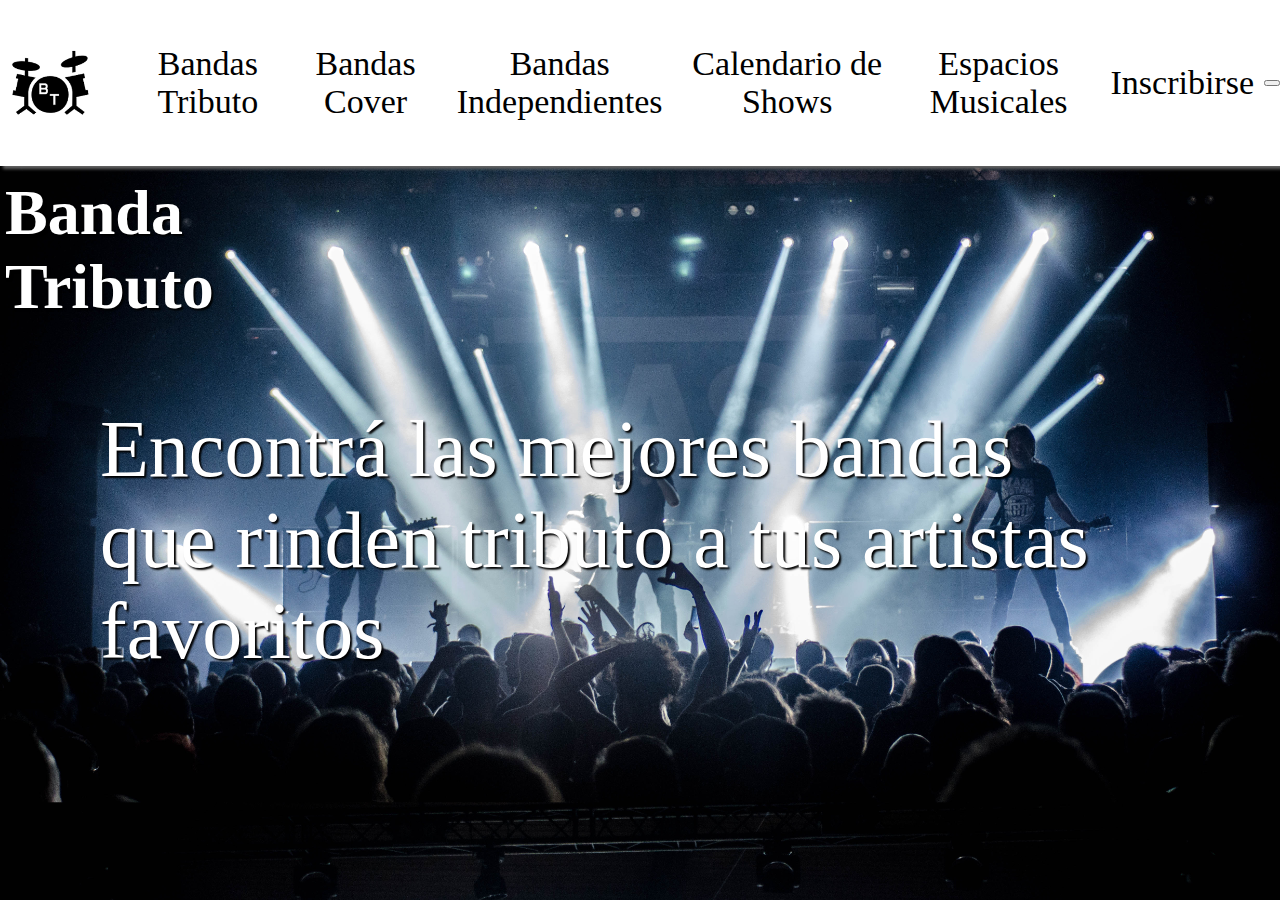
<file: index.html>
<!DOCTYPE html>
<html lang="en">
<head>
    <title>Banda tributo</title>
    <meta charset="UTF-8">
    <meta name="viewport" content="width=device-width, initial-scale=1.0">
    <title>Document</title>
    <link rel="stylesheet" href="Styles/styles.css">
    <link rel="shortcut icon" href="Imagenes/BTicon.png">
</head>
<body>

    <header>
        <a href="index.html"><img src="Imagenes/BT_header.png" class="Home_Icon"></a>
        
        <nav id="navbar">
            <a class="a_nav" href="Pages/bandas_tributo.html">Bandas Tributo</a>
            <a class="a_nav" href="Pages/bandas_covers.html">Bandas Cover</a>
            <a class="a_nav" href="Pages/bandas_independientes.html">Bandas Independientes</a>
            <a class="a_nav" href="Pages/calendario_shows.html">Calendario de Shows</a>
            <a class="a_nav" href="Pages/espacios_musicales.html">Espacios Musicales</a>
            <a class="a_nav" href="Pages/tengo_una_banda.html">Inscribirse</a>
        </nav>
        
        <button id="NavButton">
            <div id="line1"></div>
            <div id="line2"></div>
            <div id="line3"></div>
        </button>
    </header>

    
    <h1 class="title">
        Banda<br>Tributo
    </h1>

    <p class="Presentation">
        Encontrá las mejores bandas<br>que rinden tributo a tus artistas favoritos
    </p>

    <script src="main.js"></script>
</body>
</html>
</file>
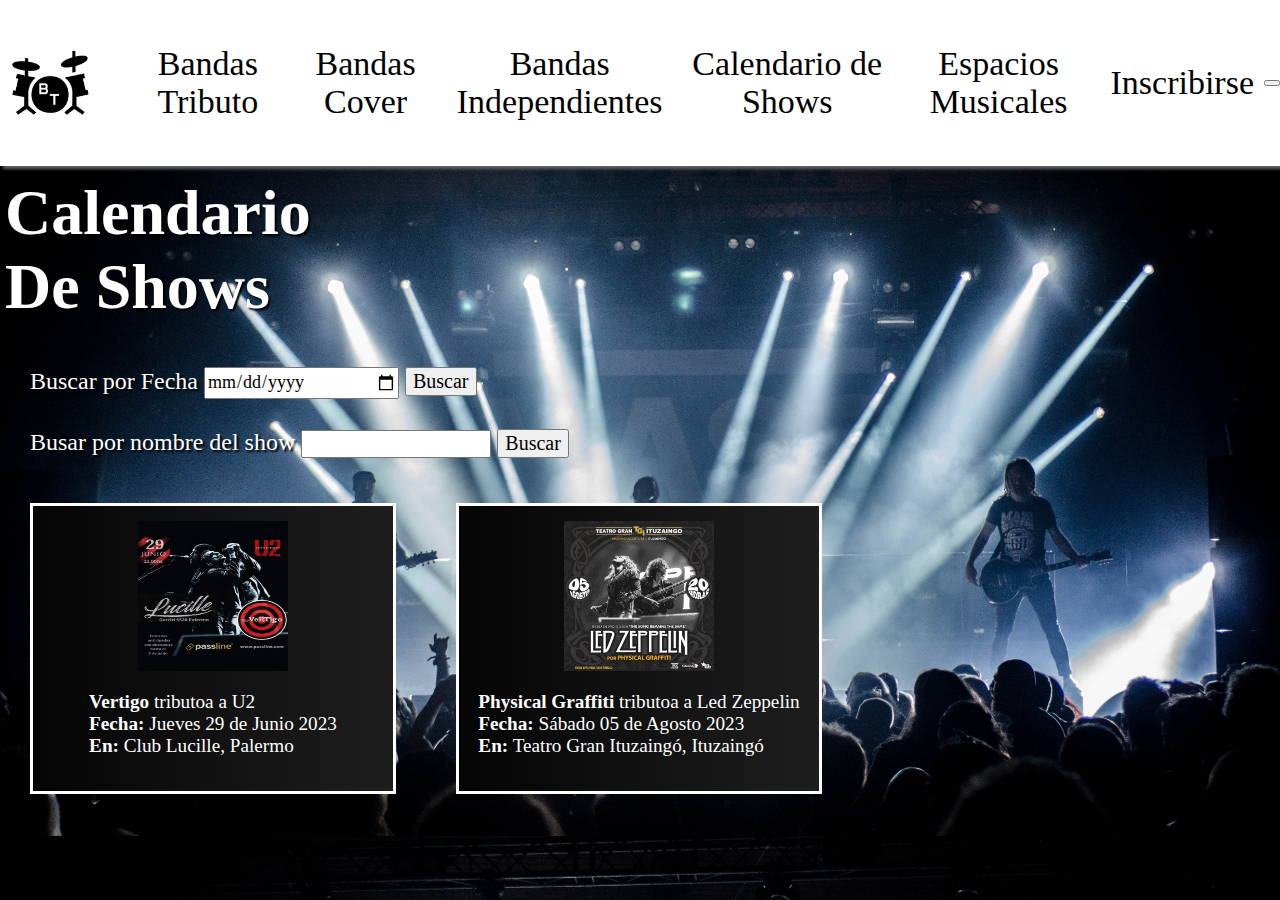
<file: Pages/calendario_shows.html>
<!DOCTYPE html>
<html lang="en">
<head>
    <title>Banda tributo</title>
    <meta charset="UTF-8">
    <meta name="viewport" content="width=device-width, initial-scale=1.0">
    <title>Document</title>
    <link rel="stylesheet" href="../Styles/styles.css">
    <link rel="shortcut icon" href="../Imagenes/BTicon.png">
</head>
<body>

    <header>
        <a href="../index.html"><img src="../Imagenes/BT_header.png" class="Home_Icon"></a>
        
        <nav id="navbar">
            <a class="a_nav" href="bandas_tributo.html">Bandas Tributo</a>
            <a class="a_nav" href="bandas_covers.html">Bandas Cover</a>
            <a class="a_nav" href="bandas_independientes.html">Bandas Independientes</a>
            <a class="a_nav" href="calendario_shows.html">Calendario de Shows</a>
            <a class="a_nav" href="espacios_musicales.html">Espacios Musicales</a>
            <a class="a_nav" href="tengo_una_banda.html">Inscribirse</a>
        </nav>
        
        <button id="NavButton">
            <div id="line1"></div>
            <div id="line2"></div>
            <div id="line3"></div>
        </button>
    </header>

<h1 class="title">Calendario<br>De Shows</h1>

<div class="Calendar">
    <label class="search_description">Buscar por Fecha</label>
    <input type="date" value="today" class="text_input"> <button>Buscar</button>
</div>

<div class="Search">
    <label for="site-search" class="search_description">Busar por nombre del show</label>
    <input type="search" id="buscador" class="text_input">
    <button>Buscar</button>
</div>

<div class="flex_shows">
    <div class="show_box">
        <img src="../Imagenes/Bands/show_vertigo.jpg" class="band_img" alt="Logo de Show Vertigo en Club Lucille">
        <p>
        <strong>Vertigo</strong> tributoa a U2<br><strong>Fecha:</strong> Jueves 29 de Junio 2023<br><strong>En:</strong> Club Lucille, Palermo
        </p>
    </div>

    <div class="show_box">
        <img src="../Imagenes/Bands/Physical_tributo_show.jpg" class="band_img" alt="Logo de Show Phisical Graffiti en Teatro Gran Ituzaingó">
        <p>
        <strong>Physical Graffiti</strong> tributoa a Led Zeppelin<br><strong>Fecha:</strong> Sábado 05 de Agosto 2023<br><strong>En:</strong> Teatro Gran Ituzaingó, Ituzaingó
        </p>
    </div>
</div>

<script src="../main.js"></script>

</body>
</file>
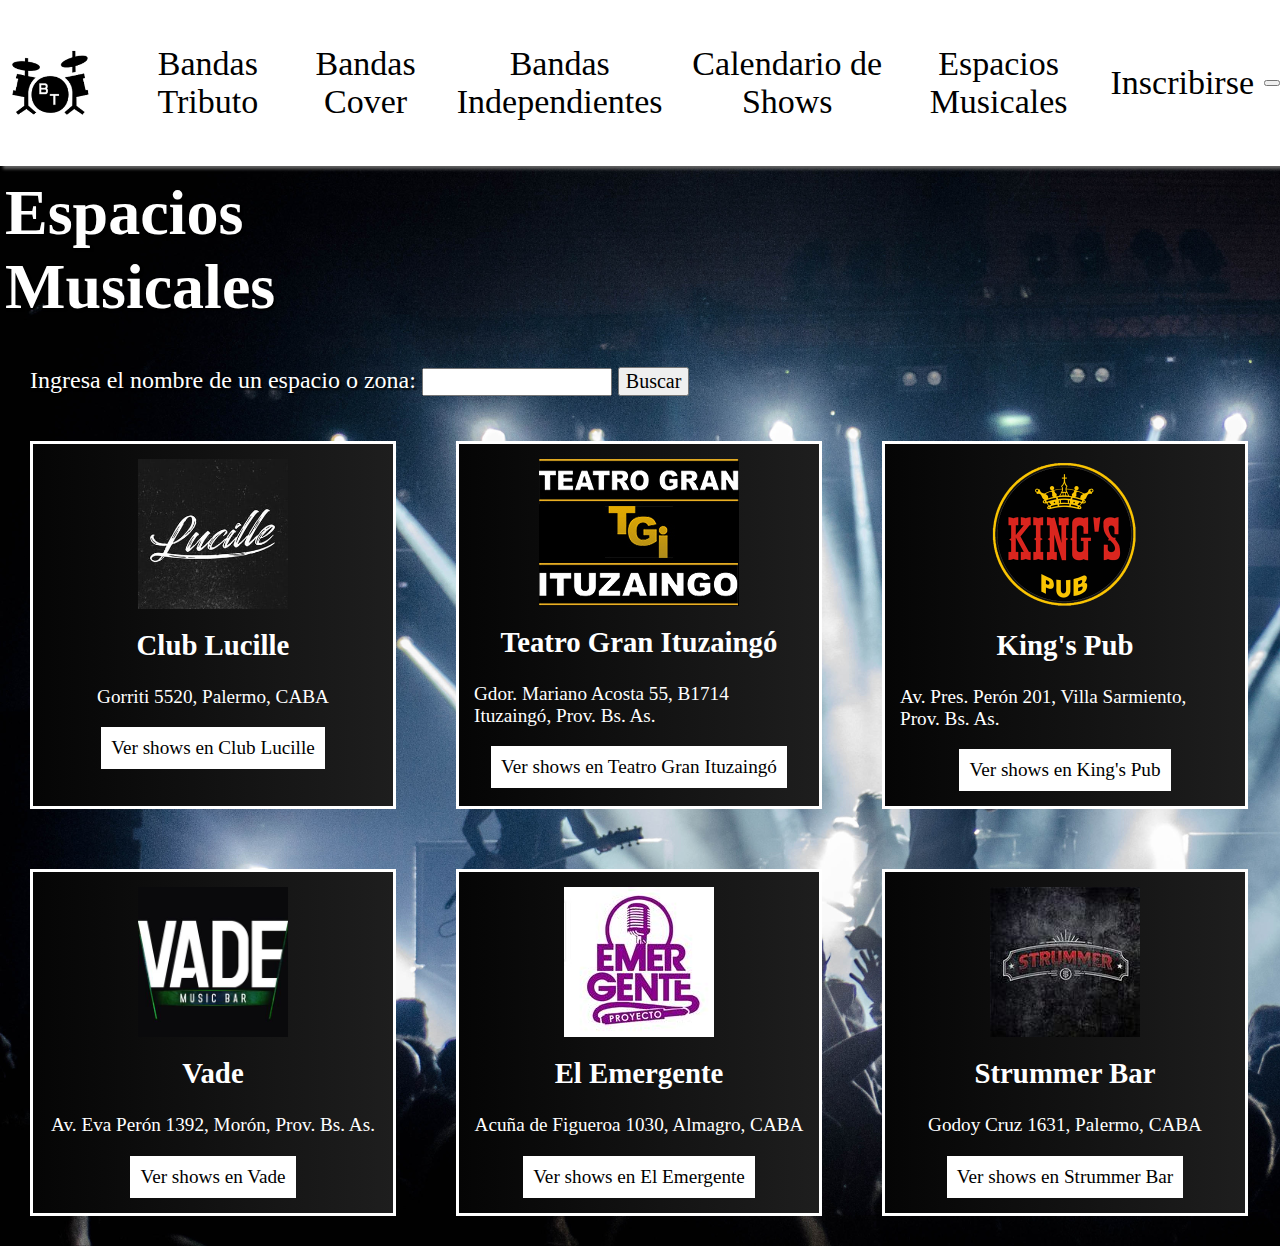
<file: Pages/espacios_musicales.html>
<!DOCTYPE html>
<html lang="en">
<head>
    <title>Banda tributo</title>
    <meta charset="UTF-8">
    <meta name="viewport" content="width=device-width, initial-scale=1.0">
    <title>Document</title>
    <link rel="stylesheet" href="../Styles/styles.css">
    <link rel="shortcut icon" href="../Imagenes/BTicon.png">
</head>
<body>
    
    <header>
        <a href="../index.html"><img src="../Imagenes/BT_header.png" class="Home_Icon"></a>
        
        <nav id="navbar">
            <a class="a_nav" href="bandas_tributo.html">Bandas Tributo</a>
            <a class="a_nav" href="bandas_covers.html">Bandas Cover</a>
            <a class="a_nav" href="bandas_independientes.html">Bandas Independientes</a>
            <a class="a_nav" href="calendario_shows.html">Calendario de Shows</a>
            <a class="a_nav" href="espacios_musicales.html">Espacios Musicales</a>
            <a class="a_nav" href="tengo_una_banda.html">Inscribirse</a>
        </nav>
        
        <button id="NavButton">
            <div id="line1"></div>
            <div id="line2"></div>
            <div id="line3"></div>
        </button>
    </header>

    <h1 class="title">Espacios<br>Musicales</h1>

    <div class="Search">
        <label for="site-search" class="search_description">Ingresa el nombre de un espacio o zona:</label>
        <input type="search" id="buscador" class="text_input">
        <button>Buscar</button>
    </div>
    
    <div class="flex_spaces">
        <div class="space_box">
            <img src="../Imagenes/Espacios_musicales/Lucille.jpg" class="band_img" alt="Logo de Club Lucille">
            <h2>
            Club Lucille
            </h2>
            <p>Gorriti 5520, Palermo, CABA</p>
            <a class="band_link" href="#">Ver shows en Club Lucille</a>
        </div>
    
        <div class="space_box">
            <img src="../Imagenes/Espacios_musicales/teatro_gran_ituzaingo.jpg" alt="Logo de Teatro Gran Ituzaingó">
            <h2>Teatro Gran Ituzaingó</h2>
            <p>Gdor. Mariano Acosta 55, B1714 Ituzaingó, Prov. Bs. As.</p>
            <a class="band_link" href="#">Ver shows en Teatro Gran Ituzaingó</a>
        </div>
    
        <div class="space_box">
            <img src="../Imagenes/Espacios_musicales/KING.png" class="band_img" alt="Logo de King's Pub">
            <h2>King's Pub</h2>
            <p>Av. Pres. Perón 201, Villa Sarmiento, Prov. Bs. As.</p>
            <a class="band_link" href="#">Ver shows en King's Pub</a>
        </div>
    
        <div class="space_box">
          <img src="../Imagenes/Espacios_musicales/vade.jpg" class="band_img" alt="Logo de Vade">
          <h2>Vade</h2>
          <p>Av. Eva Perón 1392, Morón, Prov. Bs. As.</p>
          <a class="band_link" href="#">Ver shows en Vade</a>
      </div>
    
      <div class="space_box">
        <img src="../Imagenes/Espacios_musicales/el_emergente.jpg" class="band_img" alt="Logo de El Emergente">
        <h2>El Emergente</h2>
        <p>Acuña de Figueroa 1030, Almagro, CABA</p>
        <a class="band_link" href="#">Ver shows en El Emergente</a>
    </div>

    <div class="space_box">
        <img src="../Imagenes/Espacios_musicales/strummer_bar.jpg" class="band_img" alt="Logo de Strummer Bar">
        <h2>Strummer Bar</h2>
        <p>Godoy Cruz 1631, Palermo, CABA</p>
        <a class="band_link" href="#">Ver shows en Strummer Bar</a>
    </div>

    <script src="../main.js"></script>

</body>
</file>
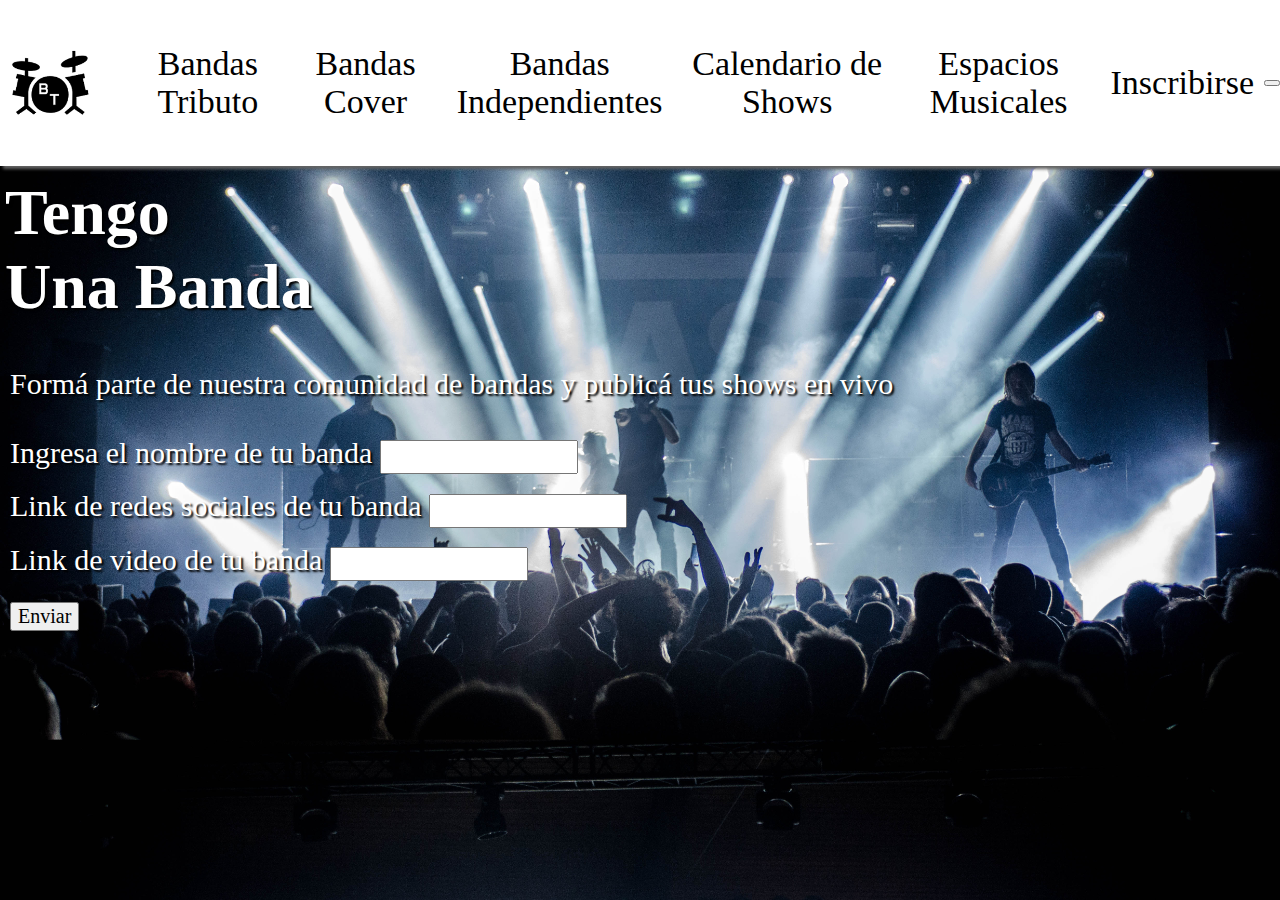
<file: Pages/tengo_una_banda.html>
<!DOCTYPE html>
<html lang="en">
<head>
    <title>Banda tributo</title>
    <meta charset="UTF-8">
    <meta name="viewport" content="width=device-width, initial-scale=1.0">
    <title>Document</title>
    <link rel="stylesheet" href="../Styles/styles.css">
    <link rel="shortcut icon" href="../Imagenes/BTicon.png">
</head>

<body>

    <header>
        <a href="../index.html"><img src="../Imagenes/BT_header.png" class="Home_Icon"></a>
        
        <nav id="navbar">
            <a class="a_nav" href="bandas_tributo.html">Bandas Tributo</a>
            <a class="a_nav" href="bandas_covers.html">Bandas Cover</a>
            <a class="a_nav" href="bandas_independientes.html">Bandas Independientes</a>
            <a class="a_nav" href="calendario_shows.html">Calendario de Shows</a>
            <a class="a_nav" href="espacios_musicales.html">Espacios Musicales</a>
            <a class="a_nav" href="tengo_una_banda.html">Inscribirse</a>
        </nav>
        
        <button id="NavButton">
            <div id="line1"></div>
            <div id="line2"></div>
            <div id="line3"></div>
        </button>
    </header>
   
    <h1 class="title">Tengo<br>Una Banda</h1>

    <p class="subtitle">Formá parte de nuestra comunidad de bandas y publicá tus shows en vivo</p>
    
    <form class="formulario">
      <label for="nombre">Ingresa el nombre de tu banda</label>
      <input for="type name" class="text_input"></input>
      <br>
      <label for="Social media">Link de redes sociales de tu banda</label>
      <input for="type link" class="text_input"></input>
      <br>
      <label for="Content">Link de video de tu banda</label>
      <input for="type link" class="text_input"></input><br>
      <button class="enviar_button">Enviar</button>
    </form>

    <script src="../main.js"></script>

</body>
</file>
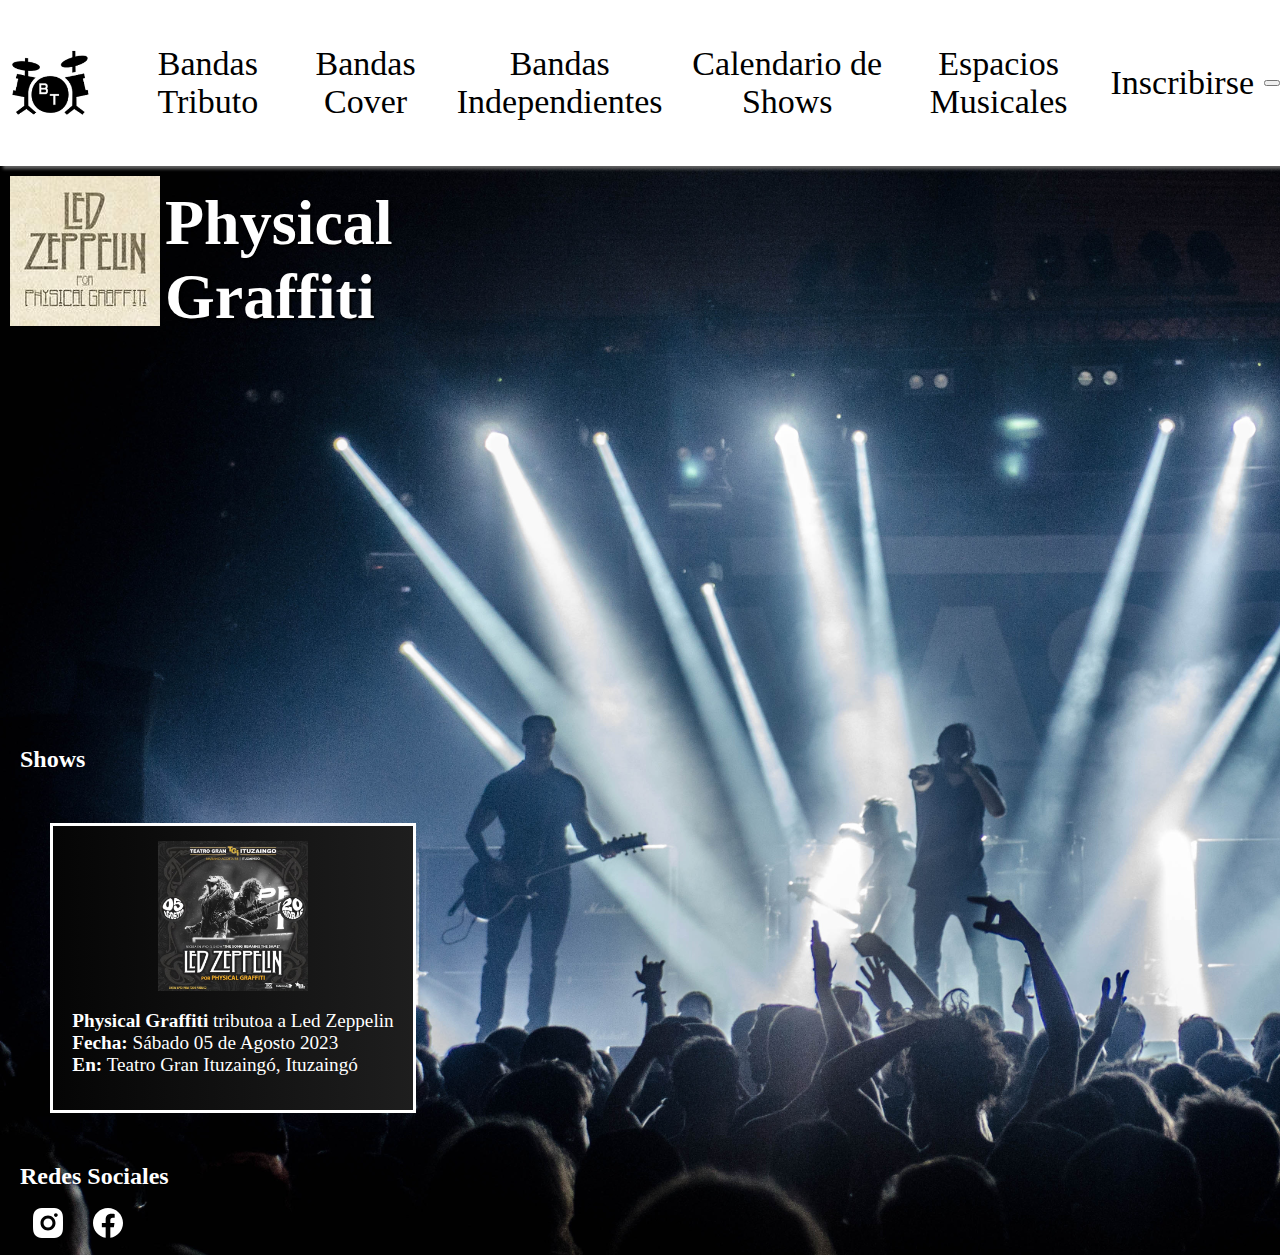
<file: Pages/bandas_tributo/physical_graffiti.html>
<!DOCTYPE html>
<html lang="es">
<head>
    <title>Banda Tributo</title>
    <meta charset="UTF-8">
    <meta name="viewport" content="width=device-width, initial-scale=1.0">
    <meta name="description" content="Las mejores bandas tributo de Argentina">
    <meta name="keywords" content="bandas tributo, banda tributo, banda homenaje, bandas homenaje, artistas tributo, tributo a bandas">
    <link rel="stylesheet" href="../../Styles/styles.css">
    <link rel="shortcut icon" href="../../Imagenes/BTicon.png">
</head>

<body>

  <header>
    <a href="../../index.html"><img src="../../Imagenes/BT_header.png" class="Home_Icon"></a>
    
    <nav id="navbar">
        <a class="a_nav" href="../bandas_tributo.html">Bandas Tributo</a>
        <a class="a_nav" href="../bandas_covers.html"><span>Bandas Cover</span></a>
        <a class="a_nav" href="../bandas_independientes.html">Bandas Independientes</a>
        <a class="a_nav" href="../calendario_shows.html">Calendario de Shows</a>
        <a class="a_nav" href="../espacios_musicales.html">Espacios Musicales</a>
        <a class="a_nav" href="../tengo_una_banda.html">Inscribirse</a>
      </nav>
        
      <button id="NavButton">
        <div id="line1"></div>
        <div id="line2"></div>
        <div id="line3"></div>
    </button>
</header>

  <div class="band_header">
    <img src="../../Imagenes/Bands/Physical_tributo.png" class="band_img" alt="Logo de Physical Graffiti">
    <h1 class="title">Physical<br>Graffiti</h1>
  </div>
      
  <div class="video_portada">
    <iframe width="560" height="315" src="https://www.youtube.com/embed/j_3PXLHcC5M?si=HVLBja3iNrwl1TTp" title="YouTube video player" frameborder="0" allow="accelerometer; autoplay; clipboard-write; encrypted-media; gyroscope; picture-in-picture; web-share" allowfullscreen class="YouTube"></iframe>
  </div>

  <div class="band_shows">
    <h2>Shows</h2>
    <div class="flex_shows">
      <div class="show_box">
        <img src="../../Imagenes/Bands/Physical_tributo_show.jpg" class="band_img" alt="Logo de Show Phisical Graffiti en Teatro Gran Ituzaingó">
        <p>
        <strong>Physical Graffiti</strong> tributoa a Led Zeppelin<br><strong>Fecha:</strong> Sábado 05 de Agosto 2023<br><strong>En:</strong> Teatro Gran Ituzaingó, Ituzaingó
        </p>
      </div>
    </div>    
  </div>
  
  <div class="redes_sociales">
    <h2>Redes Sociales</h2>
    <a href="https://www.instagram.com/physicaltributo" class="redes_link"><img src="../../Imagenes/icons/instagram-fill.svg"></a>
    <a href="https://www.instagram.com/physicaltributo" class="redes_link"><img src="../../Imagenes/icons/facebook-fill.svg"></a>
  </div>

  <script src="../../main.js"></script>
    
</body>
</file>
<file: Styles/styles.css>
@font-face {
  font-family: "Roboto";
  src: url(https://fonts.googleapis.com/css2?family=Roboto);
}

* {
  font-family: Roboto;
}

body {
  background-image: url("../Imagenes/home_img.jpg");
  background-size: cover;
  background-position: 0px;
  margin: 0;
}

header {
  display: flex;
  align-items: center;
  background-color: white;
  justify-content: space-around;
  box-shadow: 3px 3px 3px rgb(99, 99, 99);
  padding: -15px;
}

#navbar {
  display: flex;
  align-items: center;
  background-color: white;
  justify-content: space-around;
  font-size: 34px;
  flex-direction: row;
}

ul {
  list-style: none;
  font-size: 35px;
  padding: 0;
  font-family: Roboto;
  color: black;
  flex-direction: row;
  display: flex;
}

#menu_burger {
  display: none;
}

.a_nav {
  padding-top: 45px;
  padding-bottom: 45px;
}

.a_nav:hover {
  background: black;
  color: white;
}

a {
  text-align: center;
  display: block; 
  color: rgb(0, 0, 0);
  background-color: white;
  padding: 10px;
  text-decoration: none;
}

.Home_Icon {
  max-width: 75%;
  max-height: 75%;
}

.Presentation {
  font-family: Roboto;
  font-size: 80px;
  color: white;
  margin-left: 100px;
  text-shadow: 2px 2px 2px rgb(0, 0, 0);
}

.Search {
  font-size: 24px;
  color: white;
  margin-left: 30px;
}

.Calendar {
  font-size: 24px;
  color: white;
  margin-left: 30px;
  margin-bottom: 15px;
}

button {
  color: black;
  font-size: 20px;
}

h1 {
  font-family: Roboto;
  font-size: 64px;
  color: white;
  margin-top: 10px;
  margin-left: 5px;
}

.band_box, .space_box, .show_box {
  padding: 15px;
  margin: 30px;
  border: 3px solid rgb(255, 255, 255);
  color: white;
  height: auto;
  width: 330px;
  color: white;
  font-size: larger;
  background: linear-gradient(to left, rgb(30, 30, 30), rgb(5, 5, 5));
  place-items: center;
  position: relative;
}

.band_link:hover {
  background-color: black;
  color: white;
}

.flex_bands, .flex_shows, .flex_spaces {
  display: flex;
  flex-wrap: wrap;
}

form {
  font-size: 30px;
  color: white;
  justify-content: center;
  align-content: center;
  align-items: center;
  justify-items: center;
  place-content: center;
  place-items: center;
  margin-left: 30px;
}

img {
  display: flex;
  justify-content: center;
}

h2 {
  margin-top: 20px;
}

.subtitle {
  font-size: 30px;
  color: white;
  margin-left: 10px;
  text-shadow: 2px 2px 2px rgb(0, 0, 0);
  margin-top: 35px;
  margin-bottom: 35px;
}

.search_description {
  text-shadow: 2px 2px 2px rgb(0, 0, 0);
}

.band_img {
  width: 150px;
  height: 150px;
}

.Calendar {
  margin-left: 30px;
  margin-bottom: 15px;
}

.formulario {
  margin-left: 10px;
  margin-right: 10px;
  text-shadow: 2px 2px 2px rgb(0, 0, 0);
}

.text_input {
  margin-bottom: 15px;
  height: 28px;
  font-size: 18px;
  width: 190px;
  
}

.title {
  text-shadow: 2px 2px 2px rgb(0, 0, 0);
}

.video_portada {
  margin-left: 20px;
}

.favbutton {
  background-color: none;
  text-decoration: none;
  position: absolute;
  right: 15px;
}

#close_nav {
  align-self: flex-end;
  margin-top: 15px;
  margin-left: 50px;
}

#close_nav {
  display: none;
}

@media screen and (max-width: 480px) {
  .Presentation {
    font-size: 36px;
    margin-left: 25px;
  }
  .Search {
    margin-left: 5px;
  }
  .Calendar {
    margin-left: 5px;
  }
  .formulario {
    margin-left: 10px;
    margin-right: 10px;
  }
  .Search {
    margin-left: 10px;
    margin-right: 10px;
  }
  .enviar_button {
    margin-bottom: 10px;
    margin-left: 38%;
  }
  .text_input {
    max-width: 300px;
  }
  .title {
    font-size: 44px;
  }
}

@media screen and (max-width: 1200px) {
  #navbar {
    font-size: 28px;
  }

  .a_nav {
    padding-top: 30px;
    padding-bottom: 30px;
  }
}

@media screen and (max-width: 1000px) {
  .Home_Icon {
    align-items: flex-start;
  }

  #menu_burger {
    display: flex;
    margin-right: 2rem;
    background-color: white;
    border: none;
  }

  #navbar {
    font-size: 28px;
    position: absolute;
    flex-direction: column;
    visibility: hidden;
    opacity: 0;
    top: 7rem;
    right: 0;
    z-index: 1;
    margin-top: 0px;
    transition: all 0.8s ease 0s; 
  }



  #navbar.visible {
    opacity: 1;
    visibility: visible;
    
  }

  #close_nav {
    display: flex;
    margin-right: 2rem;
  }

  header {
    justify-content: space-between;
  }

  .a_nav {
    padding-top: 30px;
    padding-bottom: 30px;
  }

  body {
    background-image: url("../Imagenes/home_img.jpg");
    background-size: contain;
    background-position: 0px;
    margin: 0;
  }

  #NavButton {
    display: flex;
    flex-direction: column;
    width: 3rem;
    height: 3rem;
    border: 0;
    background: transparent;
    gap: 0.65rem;
    margin-right: 1rem;
    margin-top: 8px;
  }

  button > div {
    background: black;
    height: 3.7px;
    width: 100%;
    border-radius: 5px;
    transition: all 0.5s ease 0s;
    transform-origin: left;
  }

  
  .firstRotate {
    transform: rotate(45deg);
    width: 105%;

  }
  .secondNone {
    opacity: 0;
  }
  .thirdRotate {
    transform: rotate(-45deg);
    width: 105%;
  }
  
}

@media screen and (max-width: 425px) {
  .favbutton {
    background-color: none;
    text-decoration: none;
    position: absolute;
    margin-left: 250px;  
  }

  #navbar {
  font-size: 120%;
  }

}

@media screen and (max-width: 590px) {
  .YouTube {
  width: 350px;
  }

}

.band_header {
  display: flex;
  margin-left: 10px;
  margin-bottom: 30px;
  margin-top: 10px;
}

.redes_sociales {
  margin-left: 20px;
  color: white;
  background-color: none;
}

.redes_link {
  margin-top: -15px;
  background-color: transparent;
  display: inline-block;
}

.band_shows {
  margin-left: 20px;
  color: white;
  background-color: none;
}

.filtro {
  display: none;
}
</file>
